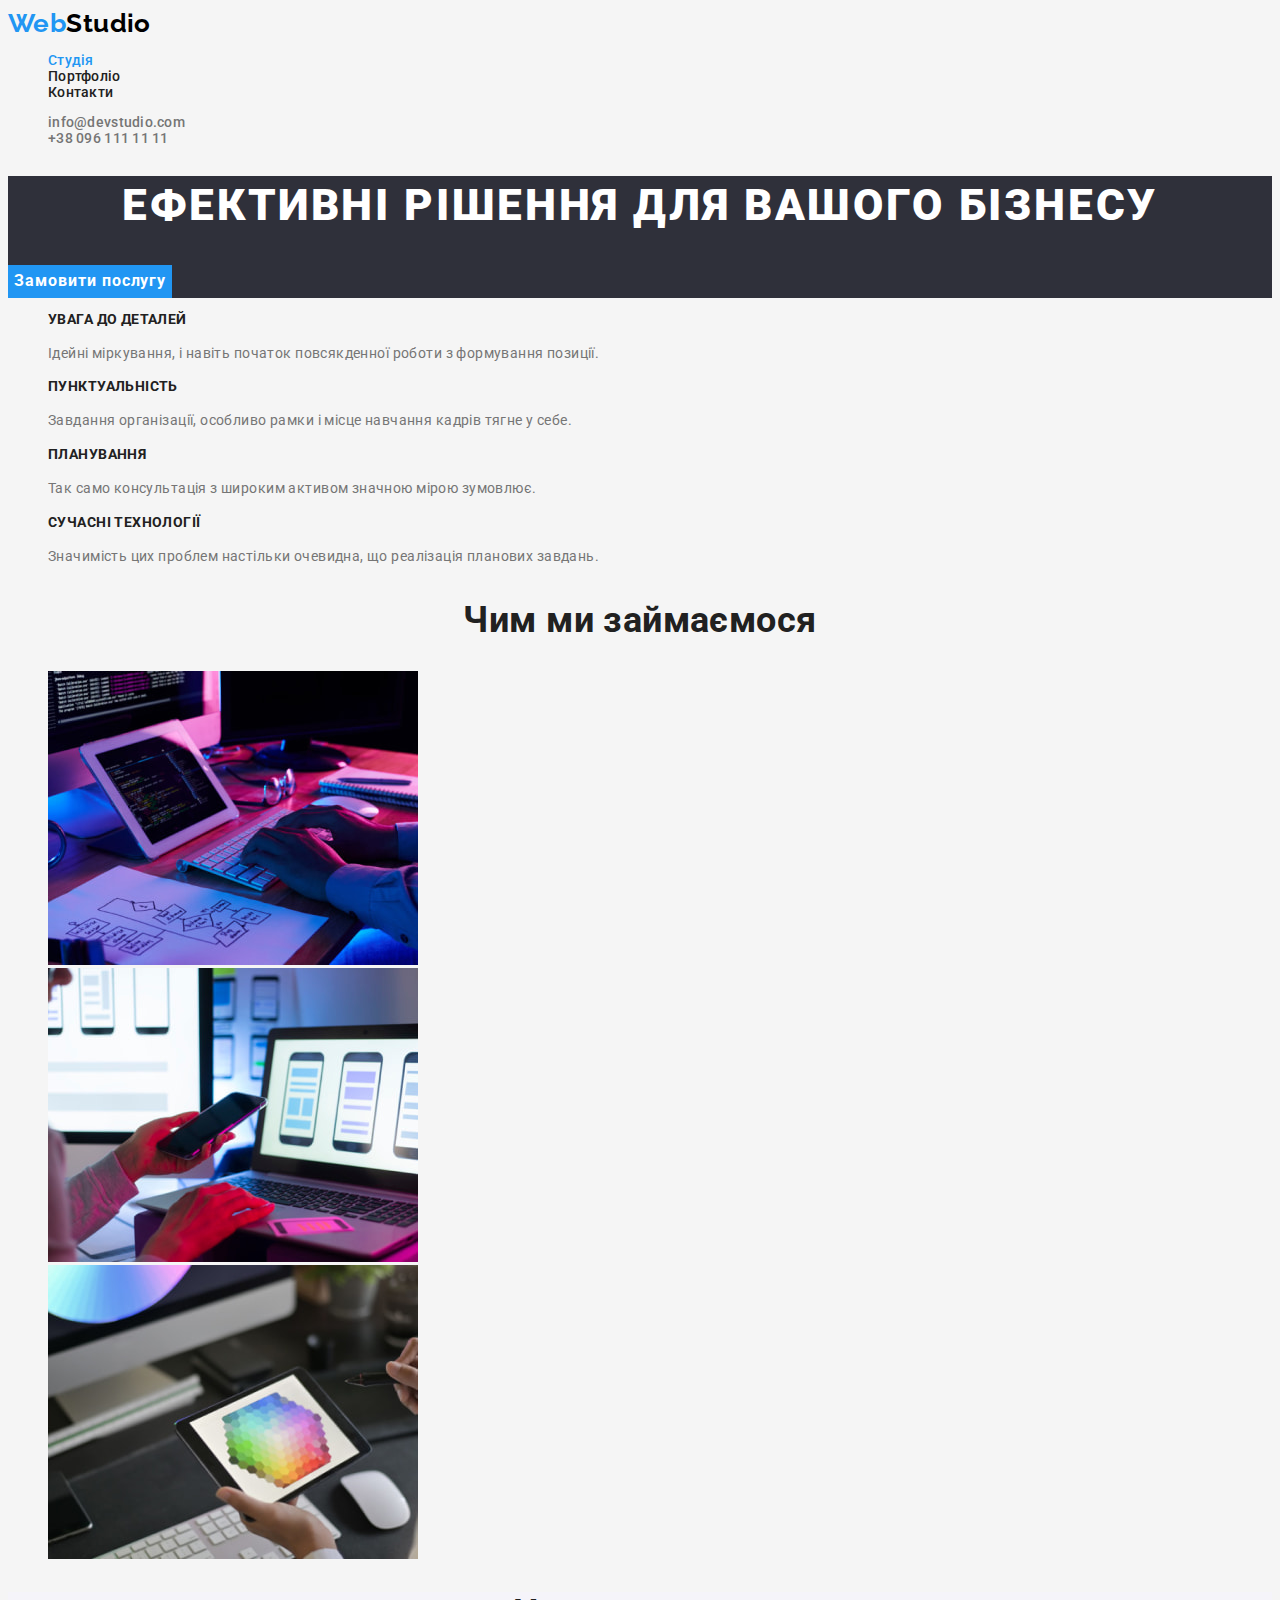
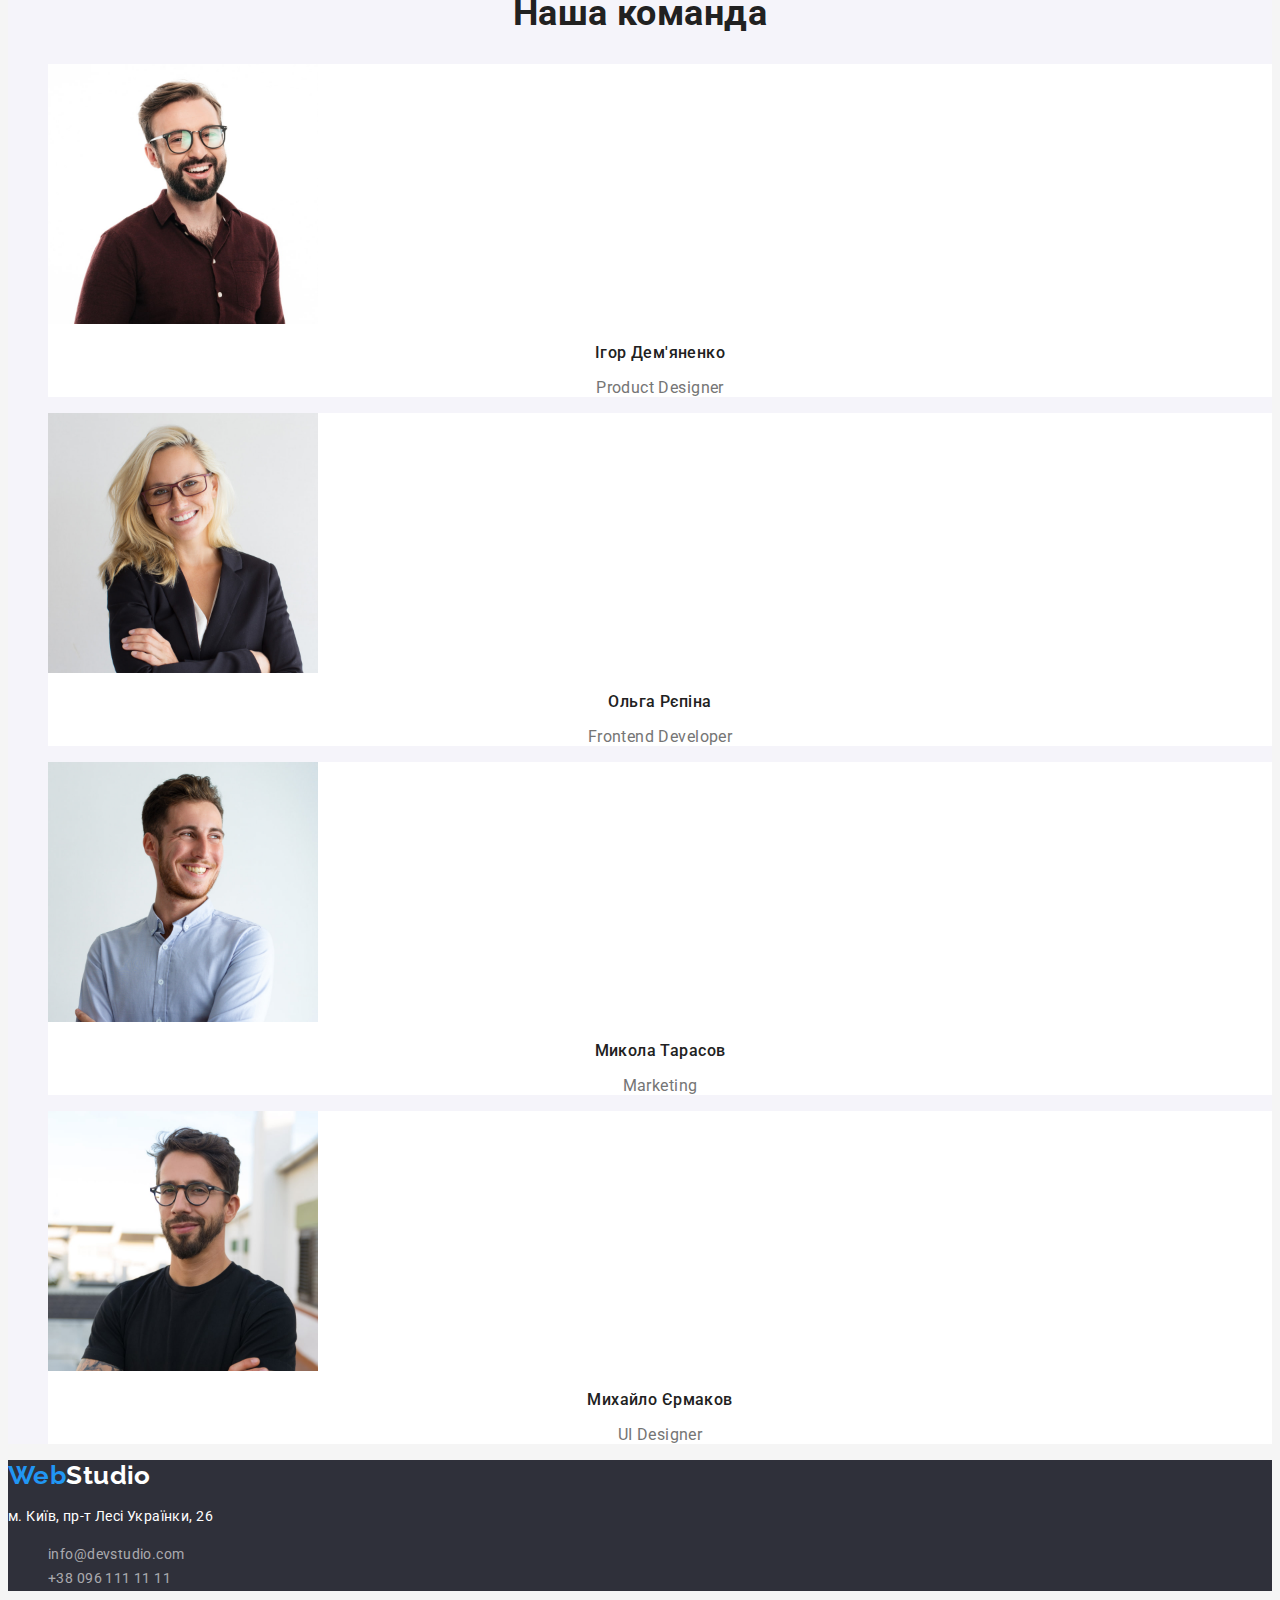
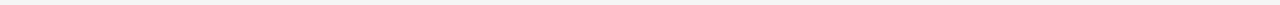
<file: index.html>
<!DOCTYPE html>
<html lang="uk">
<head>
    <meta charset="UTF-8">
    <meta http-equiv="X-UA-Compatible" content="IE=edge">
    <meta name="viewport" content="width=device-width, initial-scale=1.0">
    <title>WebStudio</title>
    <link rel="preconnect" href="https://fonts.googleapis.com">
    <link rel="preconnect" href="https://fonts.gstatic.com" crossorigin>
    <link href="https://fonts.googleapis.com/css2?family=Raleway:wght@700&family=Roboto:wght@400;500;700;900&display=swap"
        rel="stylesheet">
    <link rel="stylesheet" href="./styles.css">
</head>
<body class="page">
    <header class="header-page">
        <nav class="site-nav">
            <a class="logo link" href="/">Web<span class="site-logo link">Studio</span></a>
            <ul class="list-nav">
                <li class="list-item"><a class="link-nav active link" href="./main.html">Студія</a></li>
                <li class="list-item"><a class="link-nav link" href="./portfolio.html">Портфоліо</a></li>
                <li class="list-item"><a class="link-nav link" href="">Контакти</a></li>
            </ul>
        </nav>

            <ul class="header-group">
                <li class="list-item"><a class="link-contact link" href="mailto:info@devstudio.com">info@devstudio.com</a></li>
                <li class="list-item"><a class="link-contact link" href="tel:+380961111111">+38 096 111 11 11</a></li>
            </ul>
        
        
    </header>

    <main>
        <section class="hero">
            <h1 class="main-title">Ефективні рішення для вашого бізнесу</h1>
            <button class="btn-hero btn-hero-active" type="button">Замовити послугу</button>
        </section>
        
        <section class="features">
            <h2 hidden class="section-title">Особливості</h2>
            <ul class="list">
                <li class="list-item">
                    <h3 class="subtitle">УВАГА ДО ДЕТАЛЕЙ</h3>
                    <p class="desk">Ідейні міркування, і навіть початок повсякденної роботи з формування позиції.</p>
                </li>
                <li class="list-item">
                    <h3 class="subtitle">ПУНКТУАЛЬНІСТЬ</h3>
                    <p class="desk">Завдання організації, особливо рамки і місце навчання кадрів тягне у себе.</p>
                </li>
                <li class="list-item">
                    <h3 class="subtitle">ПЛАНУВАННЯ</h3>
                    <p class="desk">Так само консультація з широким активом значною мірою зумовлює.</p>
                </li>
                <li class="list-item">
                    <h3 class="subtitle">СУЧАСНІ ТЕХНОЛОГІЇ</h3>
                    <p class="desk">Значимість цих проблем настільки очевидна, що реалізація планових завдань.</p>
                </li>
            </ul>
        </section>
        
        <section class="services">
            <h2 class="section-title">Чим ми займаємося</h2>
            <ul class="list">
                <li class="list-item"><img class="img" src="./images/box1.jpg" alt="Верстка" width="370" height="294"></li>
                <li class="list-item"><img class="img" src="./images/box2.jpg" alt="Створення мобільних додатків" width="370" height="294"></li>
                <li class="list-item"><img class="img" src="./images/box3.jpg" alt="Створення ігр" width="370" height="294"></li>
            </ul>
        </section>
        
        <section class="team">
            <h2 class="section-title">Наша команда</h2>
            <ul class="list">
                <li class="team-list">
                    <img class="img" src="./images/photo1.jpg" alt="Product Designer Photo" width="270" height="260">
                    <h3 class="team-name">Ігор Дем'яненко</h3>
                    <p class="team-position">Product Designer</p>
                </li>
                <li class="team-list">
                    <img class="img" src="./images/photo2.jpg" alt="Frontend Developer Photo" width="270" height="260">
                    <h3 class="team-name">Ольга Рєпіна</h3>
                    <p class="team-position">Frontend Developer</p>
                </li>
                <li class="team-list">
                    <img class="img" src="./images/photo3.jpg" alt="Marketing Photo" width="270" height="260">
                    <h3 class="team-name">Микола Тарасов</h3>
                    <p class="team-position">Marketing</p>
                </li>
                <li class="team-list">
                    <img class="img" src="./images/photo4.jpg" alt="UI Designer Photo" width="270" height="260">
                    <h3 class="team-name">Михайло Єрмаков</h3>
                    <p class="team-position">UI Designer</p>
                </li>
            </ul>
        </section>
    </main>
    
    <footer class="footer">
        <a class="logo link" href="/">Web<span class="accent link">Studio</span></a>
             <address class="address-list">
                <p>м. Київ, пр-т Лесі Українки, 26</p>
                <ul class="contacts-list">
                    <li class="list-item"><a class="link contacts" href="mailto:info@devstudio.com">info@devstudio.com</a></li>
                    <li class="list-item"><a class="link contacts" href="tel:+380961111111">+38 096 111 11 11</a></li>
                </ul>
            </address>
    </footer>
</body>
</html>
</file>
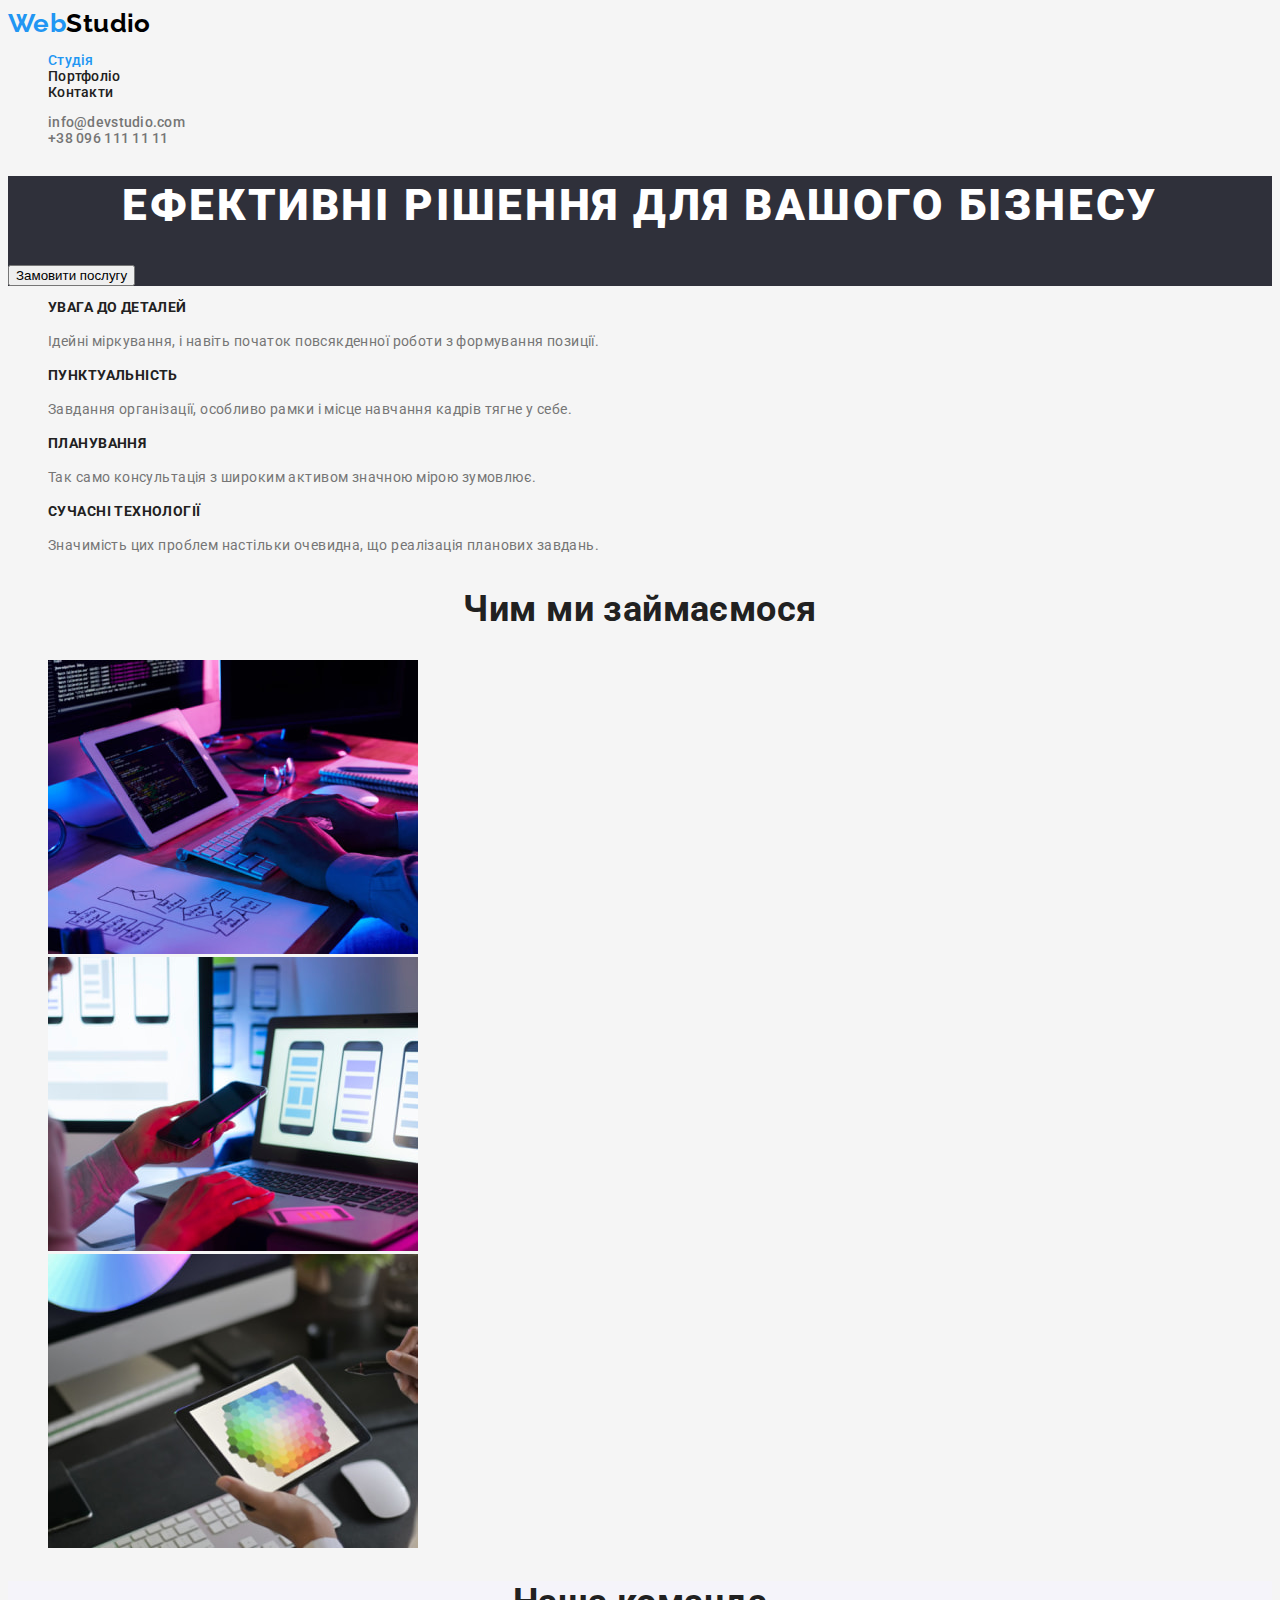
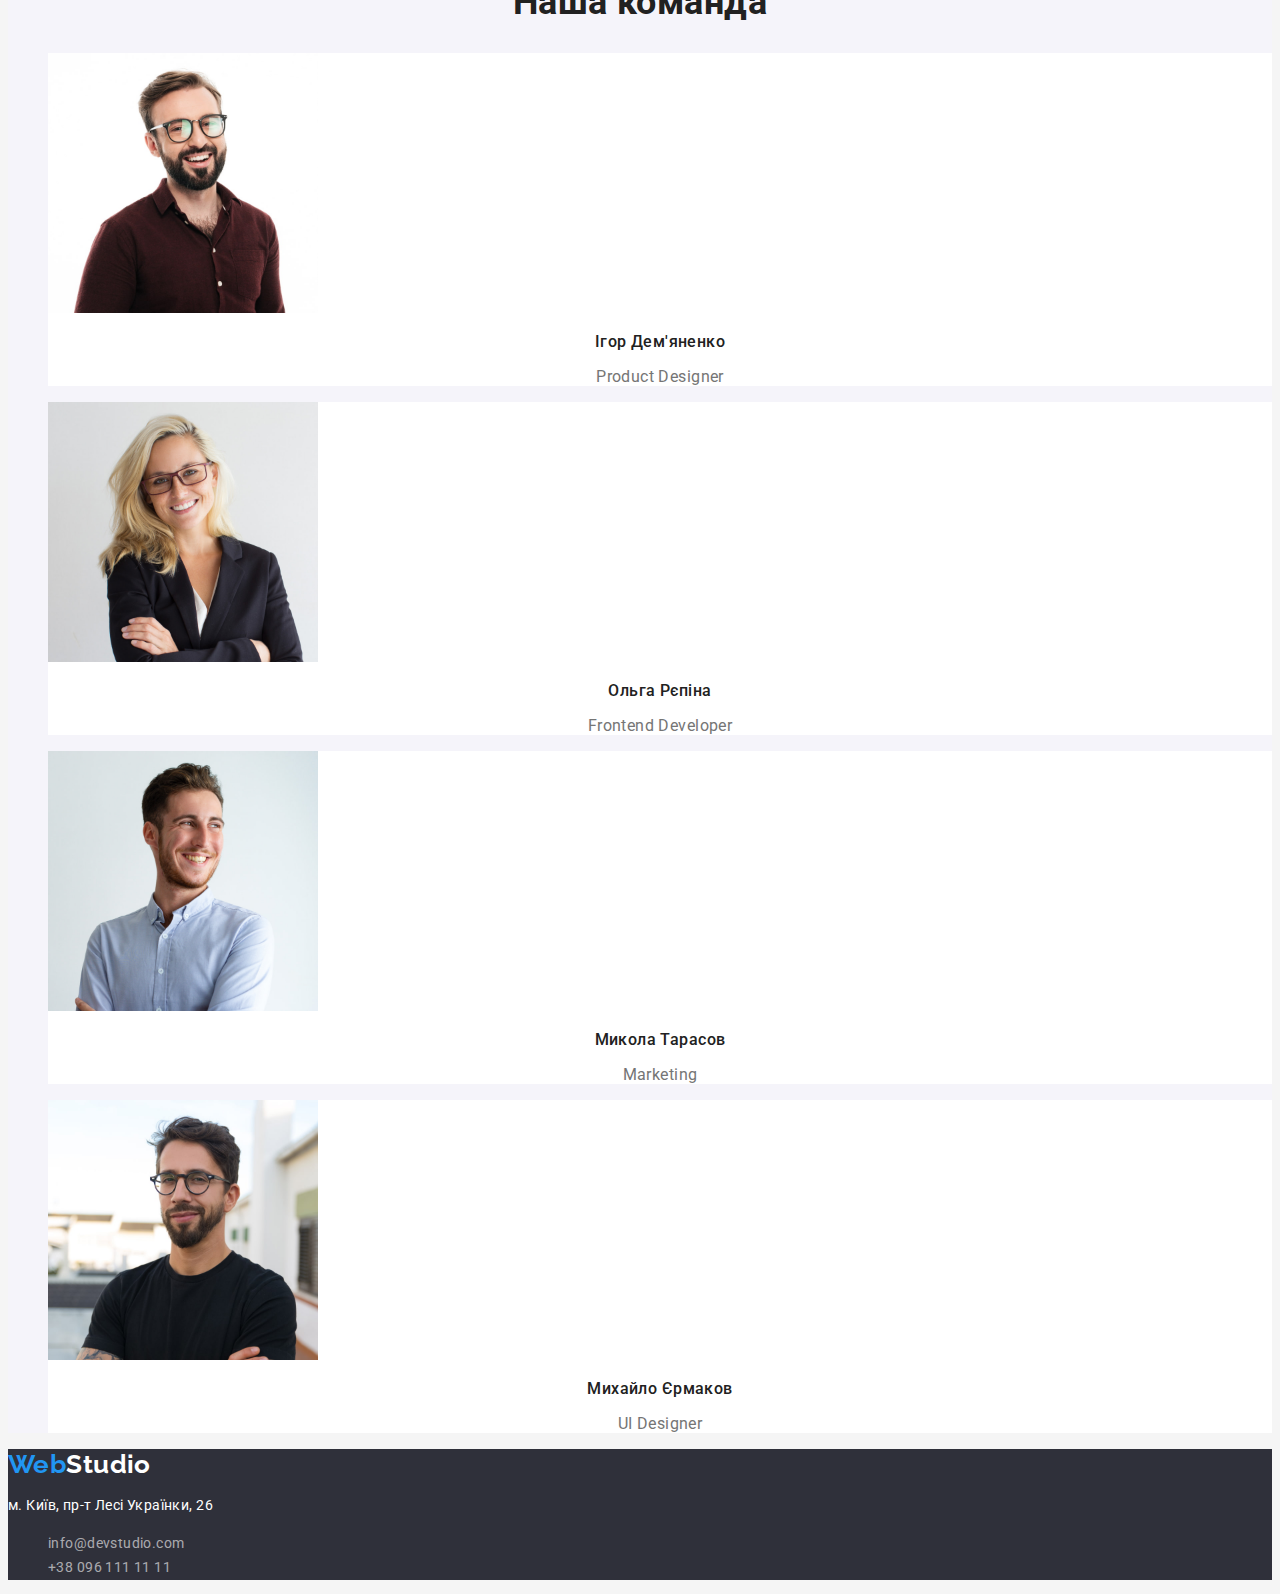
<file: main.html>
<!DOCTYPE html>
<html lang="uk">
<head>
    <meta charset="UTF-8">
    <meta http-equiv="X-UA-Compatible" content="IE=edge">
    <meta name="viewport" content="width=device-width, initial-scale=1.0">
    <title>WebStudio</title>
    <link rel="preconnect" href="https://fonts.googleapis.com">
    <link rel="preconnect" href="https://fonts.gstatic.com" crossorigin>
    <link href="https://fonts.googleapis.com/css2?family=Raleway:wght@700&family=Roboto:wght@400;500;900&display=swap"
        rel="stylesheet">
    <link rel="stylesheet" href="./styles.css">
</head>
<body class="page">
    <header class="header">
        <nav class="site-nav">
            <a class="logo link" href="/">Web<span class="site-logo link">Studio</span></a>
            <ul class="list-nav">
                <li class="list-item"><a class="link-nav active link" href="./main.html">Студія</a></li>
                <li class="list-item"><a class="link-nav link" href="./portfolio.html">Портфоліо</a></li>
                <li class="list-item"><a class="link-nav link" href="">Контакти</a></li>
            </ul>
        </nav>

            <ul class="header-group">
                <li class="list-item"><a class="link-contact link" href="mailto:info@devstudio.com">info@devstudio.com</a></li>
                <li class="list-item"><a class="link-contact link" href="tel:+380961111111">+38 096 111 11 11</a></li>
            </ul>
        
        
    </header>

    <main>
        <section class="hero">
            <h1 class="main-title">Ефективні рішення для вашого бізнесу</h1>
            <button class="btn-active btn-type" type="button">Замовити послугу</button>
        </section>
        
        <section class="features">
            <h2 hidden class="section-title">Особливості</h2>
            <ul class="list">
                <li class="list-item">
                    <h3 class="subtitle">УВАГА ДО ДЕТАЛЕЙ</h3>
                    <p class="desk">Ідейні міркування, і навіть початок повсякденної роботи з формування позиції.</p>
                </li>
                <li class="list-item">
                    <h3 class="subtitle">ПУНКТУАЛЬНІСТЬ</h3>
                    <p class="desk">Завдання організації, особливо рамки і місце навчання кадрів тягне у себе.</p>
                </li>
                <li class="list-item">
                    <h3 class="subtitle">ПЛАНУВАННЯ</h3>
                    <p class="desk">Так само консультація з широким активом значною мірою зумовлює.</p>
                </li>
                <li class="list-item">
                    <h3 class="subtitle">СУЧАСНІ ТЕХНОЛОГІЇ</h3>
                    <p class="desk">Значимість цих проблем настільки очевидна, що реалізація планових завдань.</p>
                </li>
            </ul>
        </section>
        
        <section class="services">
            <h2 class="section-title">Чим ми займаємося</h2>
            <ul class="list">
                <li class="list-item"><img class="img" src="./images/box1.jpg" alt="Верстка" width="370" height="294"></li>
                <li class="list-item"><img class="img" src="./images/box2.jpg" alt="Створення мобільних додатків" width="370" height="294"></li>
                <li class="list-item"><img class="img" src="./images/box3.jpg" alt="Створення ігр" width="370" height="294"></li>
            </ul>
        </section>
        
        <section class="team">
            <h2 class="section-title">Наша команда</h2>
            <ul class="list">
                <li class="team-list">
                    <img class="img" src="./images/photo1.jpg" alt="Product Designer Photo" width="270" height="260">
                    <h3 class="team-name">Ігор Дем'яненко</h3>
                    <p class="team-position">Product Designer</p>
                </li>
                <li class="team-list">
                    <img class="img" src="./images/photo2.jpg" alt="Frontend Developer Photo" width="270" height="260">
                    <h3 class="team-name">Ольга Рєпіна</h3>
                    <p class="team-position">Frontend Developer</p>
                </li>
                <li class="team-list">
                    <img class="img" src="./images/photo3.jpg" alt="Marketing Photo" width="270" height="260">
                    <h3 class="team-name">Микола Тарасов</h3>
                    <p class="team-position">Marketing</p>
                </li>
                <li class="team-list">
                    <img class="img" src="./images/photo4.jpg" alt="UI Designer Photo" width="270" height="260">
                    <h3 class="team-name">Михайло Єрмаков</h3>
                    <p class="team-position">UI Designer</p>
                </li>
            </ul>
        </section>
    </main>
    
    <footer class="footer">
        <a class="logo link" href="/">Web<span class="accent link">Studio</span></a>
             <address class="address-list">
                <p>м. Київ, пр-т Лесі Українки, 26</p>
                <ul class="contacts-list">
                    <li class="list-item"><a class="link contacts" href="mailto:info@devstudio.com">info@devstudio.com</a></li>
                    <li class="list-item"><a class="link contacts" href="tel:+380961111111">+38 096 111 11 11</a></li>
                </ul>
            </address>
    </footer>
</body>
</html>
</file>
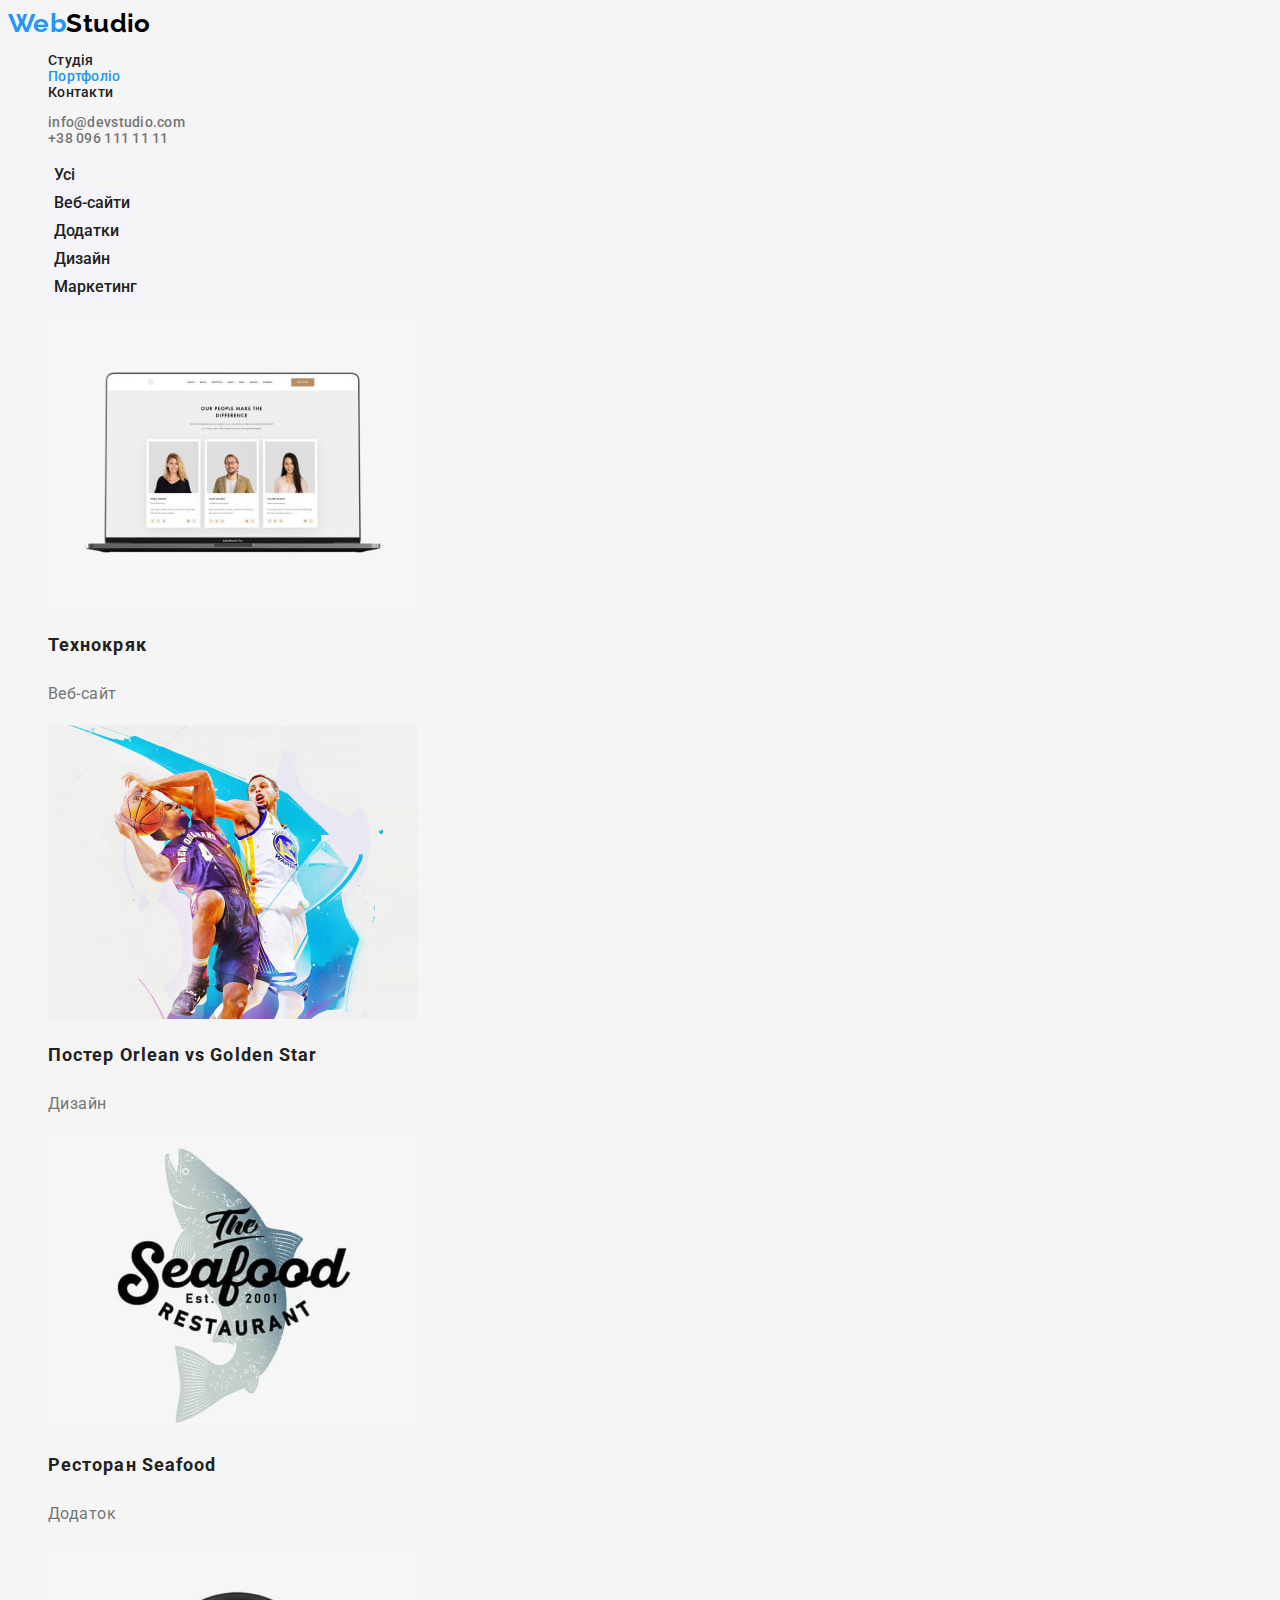
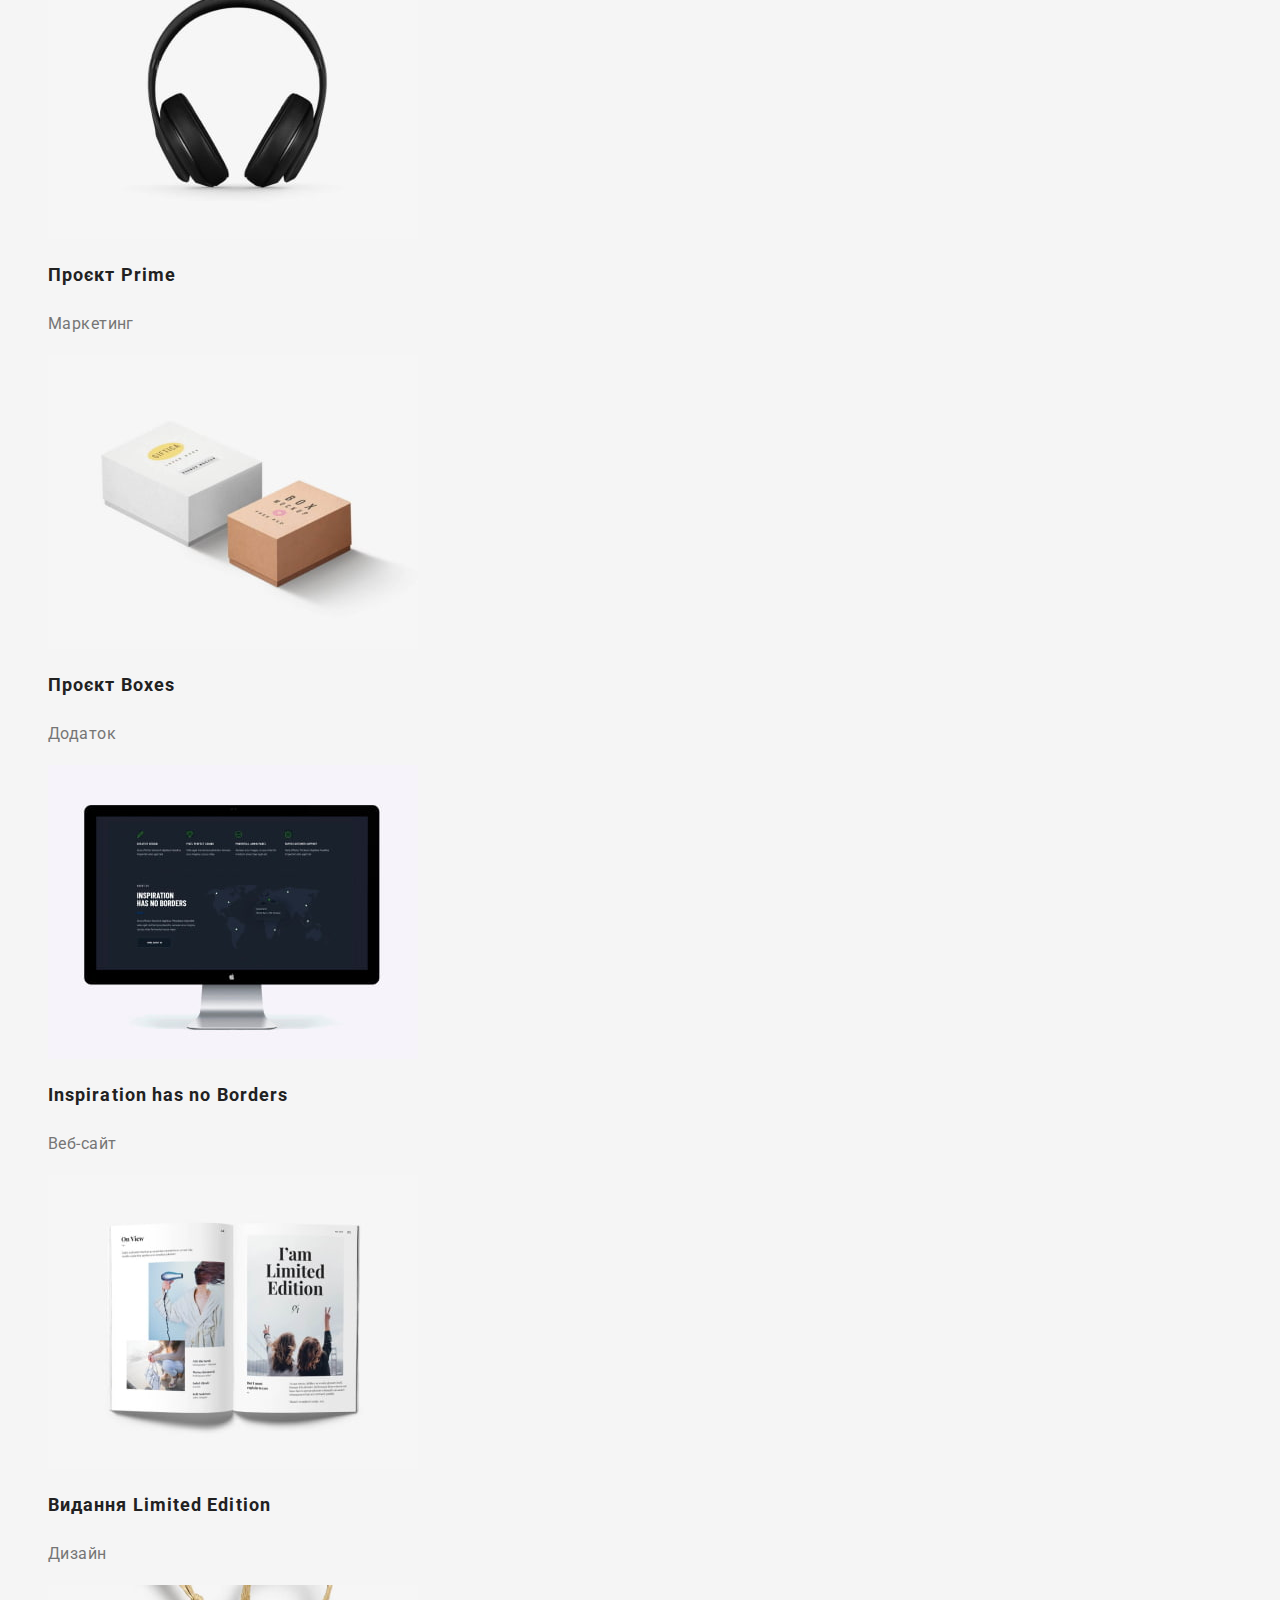
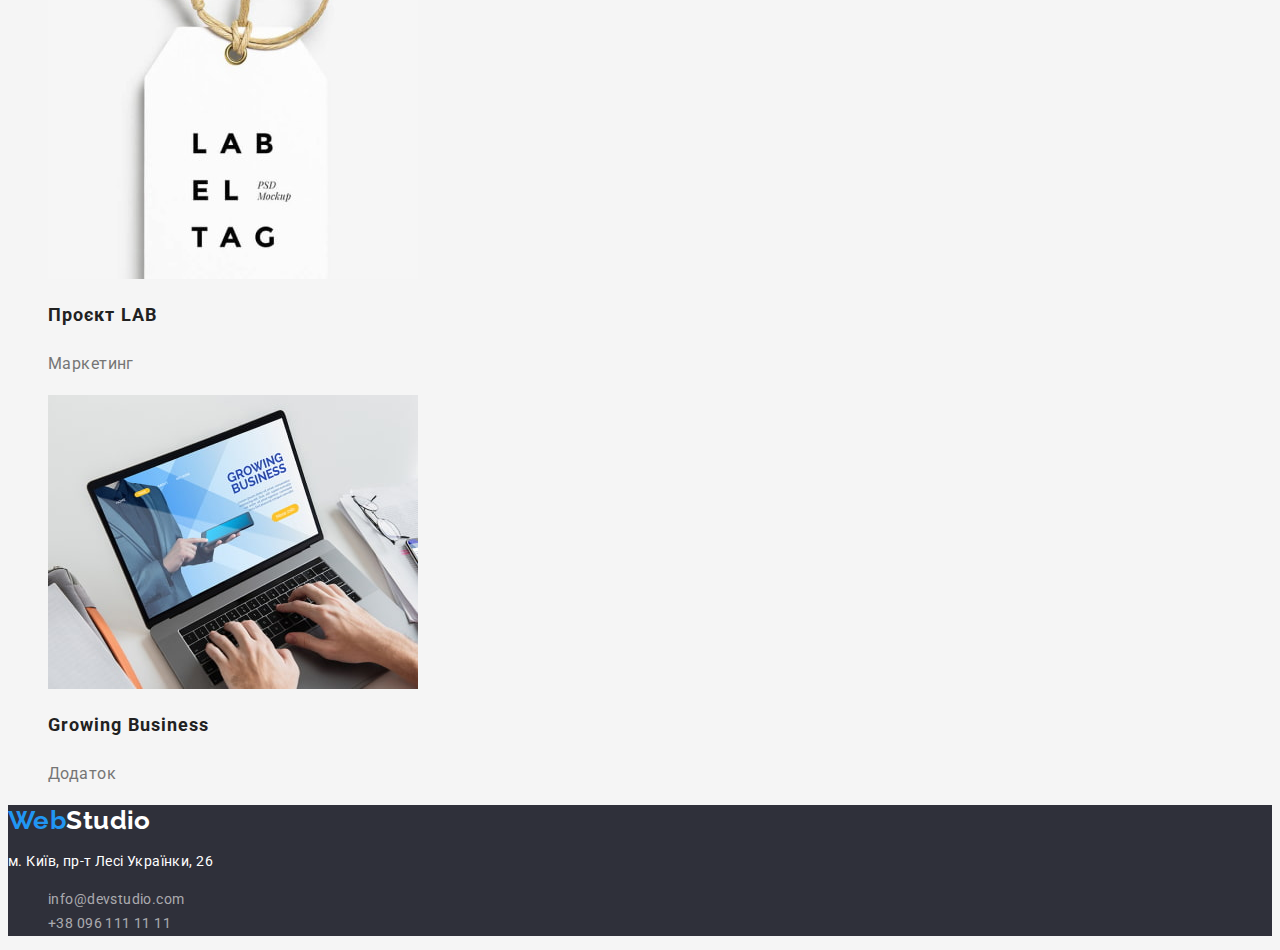
<file: portfolio.html>
<!DOCTYPE html>
<html lang="uk">
<head>
    <meta charset="UTF-8">
    <meta http-equiv="X-UA-Compatible" content="IE=edge">
    <meta name="viewport" content="width=device-width, initial-scale=1.0">
    <title>WebStudio</title>
    <link rel="preconnect" href="https://fonts.googleapis.com">
    <link rel="preconnect" href="https://fonts.gstatic.com" crossorigin>
    <link href="https://fonts.googleapis.com/css2?family=Raleway:wght@700&family=Roboto:wght@400;500;700;900&display=swap"
        rel="stylesheet">
    <link rel="stylesheet" href="./styles.css">
</head>
<body class="page">
    <header class="header">
        <nav class="site-nav">
            <a class="logo link" href="/">Web<span class="site-logo link">Studio</span></a>
            <ul class="list-nav">
                <li class="list-item"><a class="link-nav link" href="./index.html">Студія</a></li>
                <li class="list-item"><a class="link-nav active link" href="./portfolio.html">Портфоліо</a></li>
                <li class="list-item"><a class="link-nav link" href="">Контакти</a></li>
            </ul>
        </nav>

            <ul class="header-group">
                <li class="list-item"><a class="link-nav link-contact link" href="mailto:info@devstudio.com">info@devstudio.com</a></li>
                <li class="list-item"><a class="link-nav link-contact link" href="tel:+380961111111">+38 096 111 11 11</a></li>
            </ul>
        
        
    </header>

    <main>
        <section class="projects">
            <h1 hidden>Проекти</h1>
            <ul class="filters">
                <li class="list-item"><button class="btn-filter" type="button">Усі</button> </li>
                <li class="list-item"><button class="btn-filter" type="button">Веб-сайти</button> </li>
                <li class="list-item"><button class="btn-filter" type="button">Додатки</button></li>
                <li class="list-item"><button class="btn-filter" type="button">Дизайн</button></li>
                <li class="list-item"><button class="btn-filter" type="button">Маркетинг</button></li>
            </ul>
            <ul class="works">
                <li class="work-list">
                    <a class="link" href="">
                    <img src="./images/tekhnokryak.jpg" alt="Фото монітору с відкритим сайтом" width="370" height="294">
                    <h2 class="project-name">Технокряк</h2>
                    <p class="work-type">Веб-сайт</p>
                    </a>
                </li>
                <li class="work-list">
                    <a class="link" href="">
                    <img src="./images/poster.jpg" alt="Постер з баскетболістами" width="370" height="294">
                    <h2 class="project-name">Постер <span lang="en">Orlean vs Golden Star</span></h2>
                    <p class="work-type">Дизайн</p>
                    </a>
                </li>
                <li class="work-list">
                    <a class="link" href="">
                    <img src="./images/restaurant.jpg" alt="Логотип ресторану" width="370" height="294">
                    <h2 class="project-name">Ресторан <span lang="en"> Seafood</span></h2>
                    <p class="work-type">Додаток</p>
                </a>
                </li>
                <li class="work-list">
                    <a class="link" href="">
                    <img src="./images/prime.jpg" alt="Навушники" width="370" height="294">
                    <h2 class="project-name">Проєкт <span lang="en">Prime</span></h2>
                    <p class="work-type">Маркетинг</p>
                </a>
                </li>
                <li class="work-list">
                    <a class="link" href="">
                    <img src="./images/boxes.jpg" alt="Два бокси" width="370" height="294">
                    <h2 class="project-name">Проєкт <span lang="en">Boxes</span></h2>
                    <p class="work-type"> Додаток</p>
                </a>
                </li>
                <li class="work-list">
                    <a class="link" href="">
                    <img src="./images/inspirations.jpg" alt="Монітор с відкритою головною сторінкою сайту" width="370" height="294">
                    <h2 class="project-name"><span lang="en">Inspiration has no Borders</span></h2>
                    <p class="work-type">Веб-сайт</p>
                </a>
                </li>
                <li class="work-list">
                    <a class="link" href="">
                        <img src="./images/edition.jpg" alt="Розгорнутий журнал" width="370" height="294">
                        <h2 class="project-name">Видання <span lang="en">Limited Edition</span></h2>
                        <p class="work-type">Дизайн</p>
                    </a>
                </li>
                <li class="work-list">
                    <a class="link" href="">
                    <img src="./images/lab.jpg" alt="Бірка з надписом" width="370" height="294">
                    <h2 class="project-name">Проєкт <span lang="en">LAB</span></h2>
                    <p class="work-type">Маркетинг</p>
                </a>
                </li>
                <li class="work-list">
                    <a class="link" href="">
                    <img src="./images/growing.jpg" alt="Зображення телефону на екрані ноутбуку" width="370" height="294">
                    <h2 class="project-name"><span lang="en">Growing Business</span></h2>
                    <p class="work-type">Додаток</p>
                    </a>
                </li>
            </ul>
        </section>
    </main>
    
    <footer class="footer">
        <a class="logo link" href="/">Web<span class="accent link">Studio</span></a>
             <address class="address-list">
                <p>м. Київ, пр-т Лесі Українки, 26</p>
                <ul class="contacts-list">
                    <li class="list-item"><a class="link contacts" href="mailto:info@devstudio.com">info@devstudio.com</a></li>
                    <li class="list-item"><a class="link contacts" href="tel:+380961111111">+38 096 111 11 11</a></li>
                </ul>
            </address>
    </footer>
</body>
</html>
</file>
<file: styles.css>
/* Основной цвет фона F5F5F5 */
/* Вторичный цвет фона 2F303A */
/* Основной цвет текста 212121 */
/* вторичный цвет текста 757575 */
/* доп.цвета лого,хедер голубой:2196F3, черный:000000 */
/* цвет кнопок 2196F3 */
/* цвет кнопок портфолио неакт F5F4FA */

:root {
    /* Fonts */

    --main-font: roboto, sans-serif;
    --logo-font: raleway, sans-serif;

    /* Text colors */

    --primary-color: #212121;
    --secondary-color: #757575;
    --hero-color: #FFFFFF;

    /* Background colors */

    --primary-bkgcolor: #F5F5F5;
    --secondary-bkgcolor: #2F303A;
    --body-bgk: #F5F5F5;

    /* Others */

    --button-color-hero: #2196F3;
    --button-color: #F5F4FA;
    --link-active: #2196F3;
    --light-bgk: #F5F4FA;
    --button-color-active: #188CE8;
    --logo-header: #000000;
    --contacts-footer: rgba(255, 255, 255, 0.6);
}

.page {
color: var(--primary-color);
background-color: var(--body-bgk);
font-family: var(--main-font);
font-size: 14px;
letter-spacing: 0.03em;
}

/* header */

.header-group {
color: var(--secondary-color);
font-weight: 500;
line-height: 1.14;
letter-spacing: 0.02em;
}

.logo {
font-family: var(--logo-font);
color: var(--link-active);
font-weight: 700;
font-size: 26px;
line-height: 1.19;
}

.site-logo {
color: var(--logo-header);
}

.list-nav {
font-weight: 500;
line-height: 1.14;
letter-spacing: 0.02em;
}

.link-nav {
text-decoration: none;
color: var(--primary-color);
}

/* Общие для ссылок */
.link:hover,
.link:focus {
color: var(--link-active);
}

.list, .list-item,
.link-item, .work-list {
list-style:none
}

.link,
.work-link {
text-decoration: none;
}

.link-contact {
color: var(--secondary-color);
text-decoration: none;
}

.active {
color: var(--link-active);
}

/* Кнопки */
.btn-hero {
border: none;
cursor: pointer;
font-family: inherit;
background-color: var(--button-color-hero);
color: var(--hero-color);
font-weight: 700;
font-size: 16px;
line-height: 1.88;
display: flex;
align-items: center;
text-align: center;
letter-spacing: 0.06em;
}

.btn-hero-active:active {
background-color: var(--button-color-active);
}

/* Hero */

.hero {
background-color: var(--secondary-bkgcolor);
}

.main-title {
font-weight: 900;
font-size: 44px;
line-height: 1.36;
letter-spacing: 0.06em;
text-align: center;
text-transform: uppercase;
color: var(--hero-color);
}

.subtitle {
font-weight: 700;
font-size: 14px;
line-height: 1.14;
letter-spacing: 0.03em;
text-transform: uppercase;
}

/* Features */

.features {
background-color: var(--primary-bkgcolor);
}

.features p {
color: var(--secondary-color);
font-weight: 400;
line-height: 1.71;
}

/* Services */

.services {
background-color: var(--primary-bkgcolor);
}

.section-title {
font-weight: 700;
font-size: 36px;
line-height: 1.17;
text-align: center;
}

/* Team */

.team-list {
background-color: var(--hero-color);
}

.team {
background-color: var(--light-bgk);
}

.team-name {
font-weight: 500;
font-size: 16px;
line-height: 1.19;
text-align: center;
}

.team-position {
font-weight: 400;
font-size: 16px;
text-align: center;
line-height: 1.19;
color: var(--secondary-color);
}

/* Footer */

.footer {
background-color: var(--secondary-bkgcolor);
}

.address-list,
.contacts {
color: var(--hero-color);
font-style: normal;
font-weight: 400;
line-height: 1.71;
}

.accent {
color: var(--hero-color);
}

.contacts-list a {
color:var(--contacts-footer)
}

/* Portfolio Buttons */

.btn-filter {
border: none;
background-color: var(--button-color);
color: var(--primary-color);
font-family: inherit;
font-weight: 500;
font-size: 16px;
line-height: 1.63;
text-align: center;
}

.btn-filter:hover,
.btn-filter:focus {
background-color: var(--link-active);
color: var(--hero-color);
}

/* Portfolio Projects */

.project-name {
color: var(--primary-color);
font-weight: 700;
font-size: 18px;
line-height: 2;
letter-spacing: 0.06em;
}

.work-type {
font-weight: 400;
font-size: 16px;
line-height: 1.88;
color: var(--secondary-color);
}

/*  
.works .link:hover {
color: var(--link-active);
}*/
</file>
